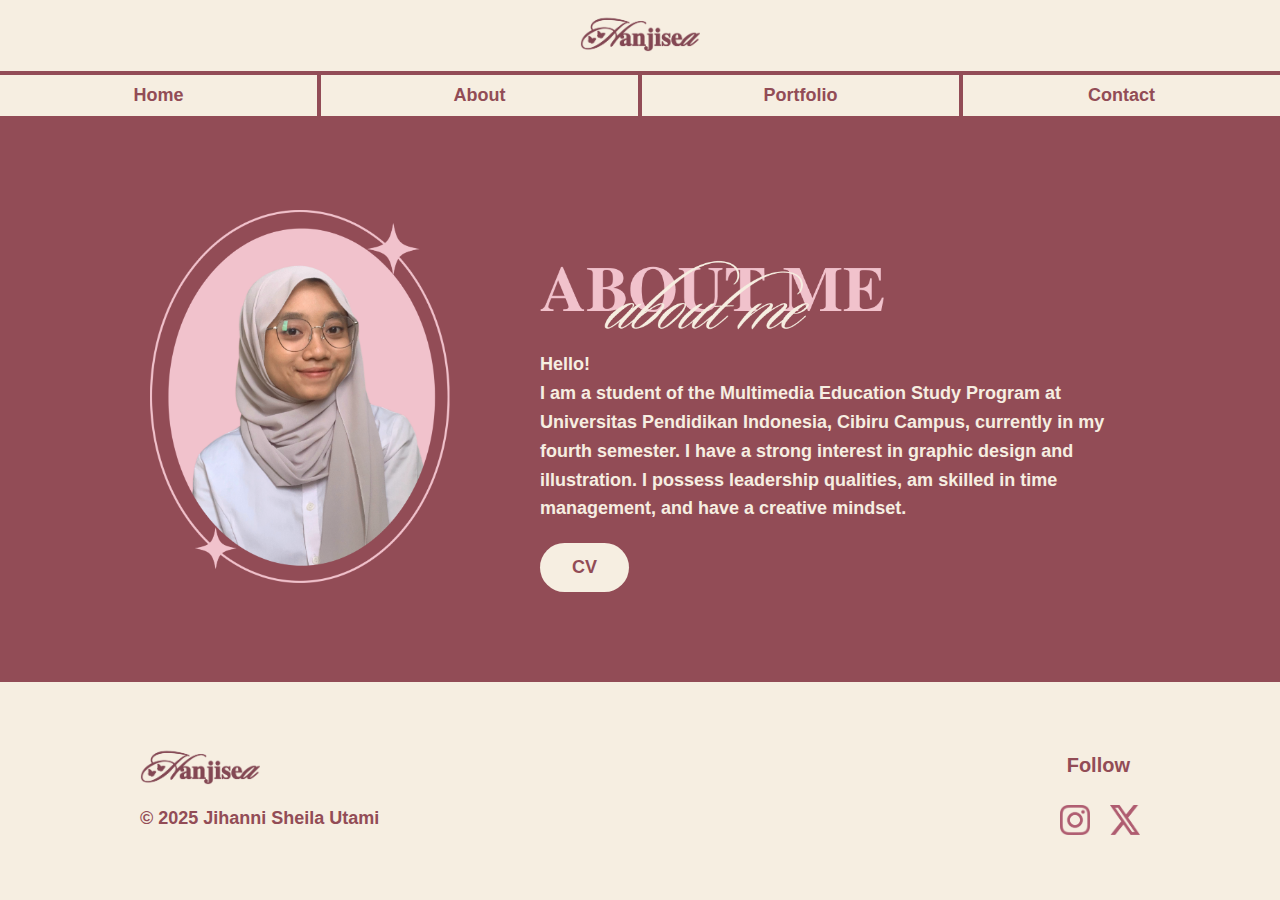
<file: about.html>
<!DOCTYPE html>
<html lang="id">
<head>
    <meta charset="UTF-8">
    <title>UAS Portfolio</title>
    <link href="about css.css" rel="stylesheet" type="text/css">
</head>
<body>
    <div class="logo-top">
        <img src="image/logo jihan.png" alt="Logo" class="logo-top-image" />
    </div>

  <div class="menu-wrapper">
  <nav>
    <a href="index.html">Home</a>
    <a href="about.html">About</a>
    <a href="portfolio.html">Portfolio</a>
    <a href="contact.html">Contact</a>
  </nav>
</div>

  <div class="foto">
    <div class="foto-hover">
      <img src="image/foto jihan.png" alt="Foto Jihan" class="foto-utama">
      <img src="image/foto jihan 2.png" alt="Foto Jihan 2" class="foto-hovered">
    </div>
  </div>
</section>

  <div class="about-me">
    <img src="image/about me.png" alt="About Me" class="about-image"> 
    <div class="about-text">
        <h1>Hello!<br>
        I am a student of the Multimedia Education Study Program at Universitas Pendidikan Indonesia, Cibiru Campus, currently in my fourth semester. I have a strong interest in graphic design and illustration. I possess leadership qualities, am skilled in time management, and have a creative mindset.</h1>
        <a href="https://drive.google.com/file/d/1_d1N7LTFB7mNBc_Ar4Z-z48pPWjMLMaZ/view?usp=sharing" class="cta-button">CV</a>
    </div>
    </div>
  </div>
</div>
</body>

<footer class="custom-footer scroll-reveal">
  <div class="footer-content">
    <div class="footer-left">
      <img src="image/logo jihan.png" class="footer-left-image" alt="Logo Jihanni Sheila Utami">
      <p>&copy; 2025 Jihanni Sheila Utami</p>
    </div>
    <div class="footer-right">
      <h4>Follow</h4>
      <div class="social-icons">
        <a href="https://www.instagram.com/jhnlaaa" target="_blank">
          <img src="image/ig.png" alt="Instagram">
        </a>
        <a href="https://x.com/UtamiJihan71921" target="_blank">
          <img src="image/x.png" alt="X">
        </a>
      </div>
    </div>
  </div>
</footer>
</file>
<file: about css.css>
body {
    font-family: Helios, sans-serif;
    background-color: #f6eee1;
    color: #834653;
    margin: 0;
    padding: 0;
}

.logo-top {
    text-align: center;
    margin-bottom: 5px;
}

.logo-top-image {
    width: 120px; 
    height: auto;
    margin-top: 10px;
    margin-bottom: 5px;
}

.menu-wrapper {
    width: 100%;
    border-top: 4px solid #924c56;
    border-bottom: 4px solid #924c56;
    background-color: #f6eee1;
    margin: 0;
    padding: 0;
}

nav {
    display: flex;
    width: 100%;
}

nav a {
    flex: 1;
    text-align: center;
    font-family: Helios, sans-serif;
    text-decoration: none;
    color: #924c56;
    font-size: 18px;
    font-weight: bold;
    padding: 10px 0;
    border-left: 2px solid #924c56;
    border-right: 2px solid #924c56;
    background-color: #f6eee1;
    box-sizing: border-box;
    transition: background-color 0.3s, color 0.3s;
}

nav a:hover {
    background-color: #924c56;
    color: #f6eee1;
}

nav a:first-child {
    border-left: none;
}

nav a:last-child {
    border-right: none;
}

.hello-image {
    width: 80%; 
    height: auto;
    display: block;
    margin: 0 auto;
    margin-top: 50px;
}

.foto-container {
    display: flex;
    align-items: flex-start;
    padding: 0;
    gap: 0;
    background-color: #924c56;
    flex-wrap: wrap;
    margin-top: 50px;
}

.foto-hover {
    position: relative;
    width: 300px;
    height: auto;
    margin: 0;
}

.foto-hover img {
    width: 100%;
    height: auto;
    position: absolute;
    top: 0;
    left: 150px;
    transition: opacity 0.5s ease;
    margin-top: 90px;
    margin-bottom: 60px;
}

.foto-hover .foto-utama {
    z-index: 1;
    opacity: 1;
}

.foto-hover .foto-hovered {
    z-index: 2;
    opacity: 0;
}

.foto-hover:hover .foto-hovered {
    opacity: 1;
}

.foto-hover:hover .foto-utama {
    opacity: 0;
}

.about-me {
    display: flex;
    flex-direction: column;
    align-items: flex-start;
    background-color: #924c56;
    color: #f6eee1;
    padding: 40px;
    margin: 0; 
    width: 100%; 
    box-sizing: border-box; 
}

.about-me img.about-image {
    max-width: 350px; 
    height: auto;
    margin-bottom: 10px;
    padding-left: 500px; 
    margin-top: 80px;
}

.about-text {
    max-width: 690px;
    padding-left: 400px; 
    margin-top: 10px;
}

.about-text h1 {
    font-size: 18px;
    line-height: 1.6;
    color: #f6eee1;
    margin: 0;
    margin-left: 100px;
    font-family: Helios, sans-serif;
    margin-bottom: 20px;
}

.cta-button {
    display: inline-block;
    background-color: #f6eee1;
    color: #924c56;
    padding: 14px 32px;
    border-radius: 30px;
    margin-left: 100px;
    margin-bottom: 50px;
    font-size: 18px;
    font-weight: bold;
    text-decoration: none;
    transition: background-color 0.3s ease, transform 0.3s ease; 
}

.cta-button:hover {
    background-color: #fde9c7;
    transform: scale(1.05); 
}

.custom-footer {
    background-color: #f6eee1; 
    color: #924c56;
    padding: 30px 10px;
    text-align: center;
    margin-top: 0;
}

.custom-footer {
  background-color: #f6eee1;
  padding: 20px 40px;
}

.footer-content {
  display: flex;
  justify-content: space-between;
  align-items: center;
  flex-wrap: wrap;
  max-width: 1000px;
  margin: auto;
  width: 100%;
  padding-top: 20px;
  padding-bottom: 20px;
}

.footer-left,
.footer-right {
  display: flex;
  flex-direction: column;
  justify-content: center;
  align-items: flex-start;
}

.footer-left-image {
  width: 120px;
  height: auto;
  display: block;
  margin-bottom: 10px;
  padding-top: 10px;
  padding-bottom: 8px;
}

.footer-left p {
  margin: 0;
  font-size: 18px;
  color: #924c56;
  font-weight: bold;
}

.footer-right {
  align-items: flex-end;
  text-align: right;
}

.footer-right h4 {
  font-size: 20px;
  color: #924c56;
  margin-right: 10px ;
  padding-bottom: 2px;
  padding-top: 5px;
}

.social-icons {
  display: flex;
  gap: 20px;
}

.social-icons img {
  width: 30px;
  height: 30px;
}

@media (max-width: 1024px) {
  .text-content {
    max-width: 100%;
    padding-left: 40px;
    padding-right: 40px;
    text-align: center;
  }

  .text-content h2 {
    font-size: 36px;
  }

  .text-content h3 {
    font-size: 16px;
  }


  .foto-container {
    justify-content: center;
    padding: 20px;
  }

  .about-me {
    align-items: center;
  }

  .about-me img.about-image {
    margin: 0 auto 20px auto;
    padding-left: 0;
  }

  .about-text {
    padding-left: 0;
    margin: 0 auto;
    text-align: center;
  }

  .about-text h1 {
    margin-left: 0;
  }
}

@media (max-width: 768px) {
  nav {
    flex-direction: column;
  }

  nav a {
    border: none;
    border-top: 1px solid #924c56;
    border-bottom: 1px solid #924c56;
  }

  .logo-top-image {
    width: 140px;
  }

  .foto-hover {
    width: 90%;
  }

  .text-content h2 {
    font-size: 28px;
  }

  .text-content h3 {
    font-size: 14px;
  }

  .cta-button {
    padding: 12px 24px;
    font-size: 16px;
  }

  .footer-content {
    flex-direction: column;
  }

  .footer-left,
  .footer-right {
    border: none;
    padding: 10px 0;
  }
}

@media (min-width: 600px) {
  .foto-hover {
    flex: 1 1 calc(50% - 40px);
  }
}

@media (min-width: 900px) {
  .foto-hover {
    flex: 1 1 calc(33.33% - 40px);
  }
}
</file>
